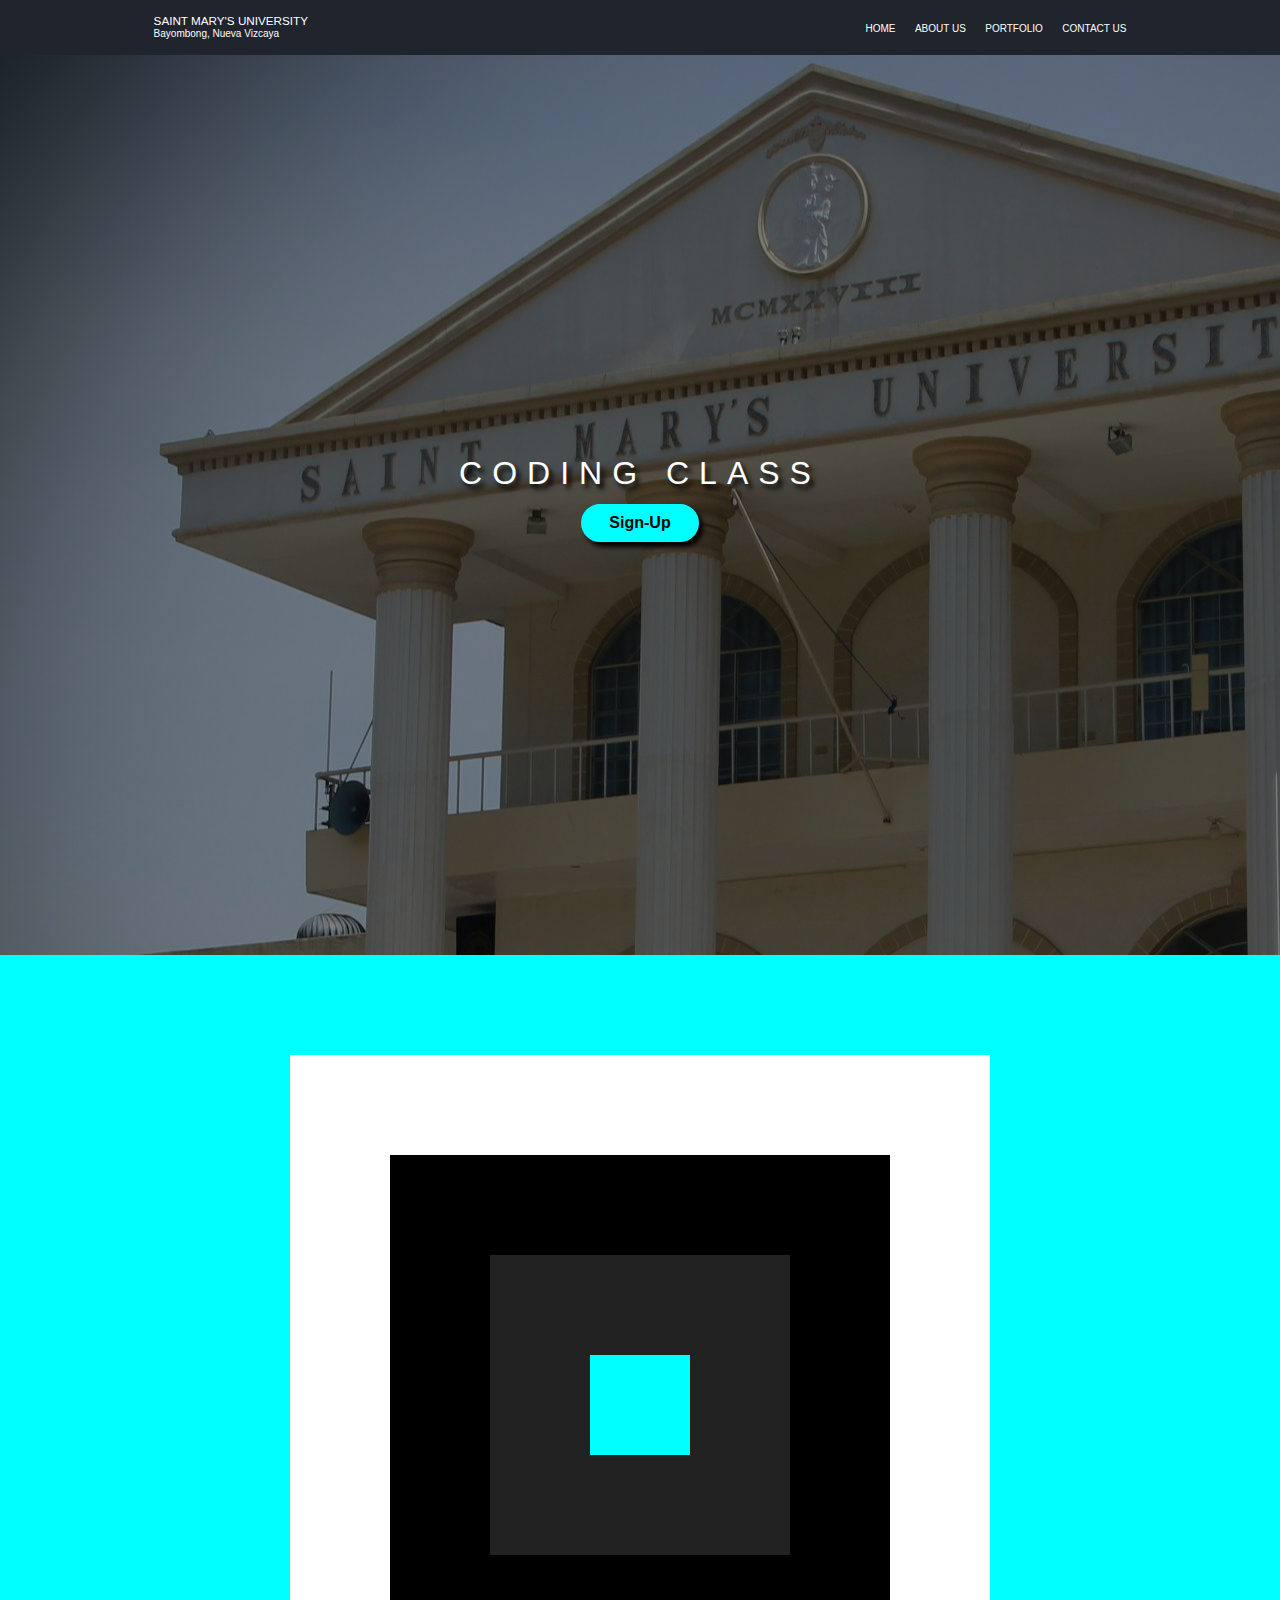
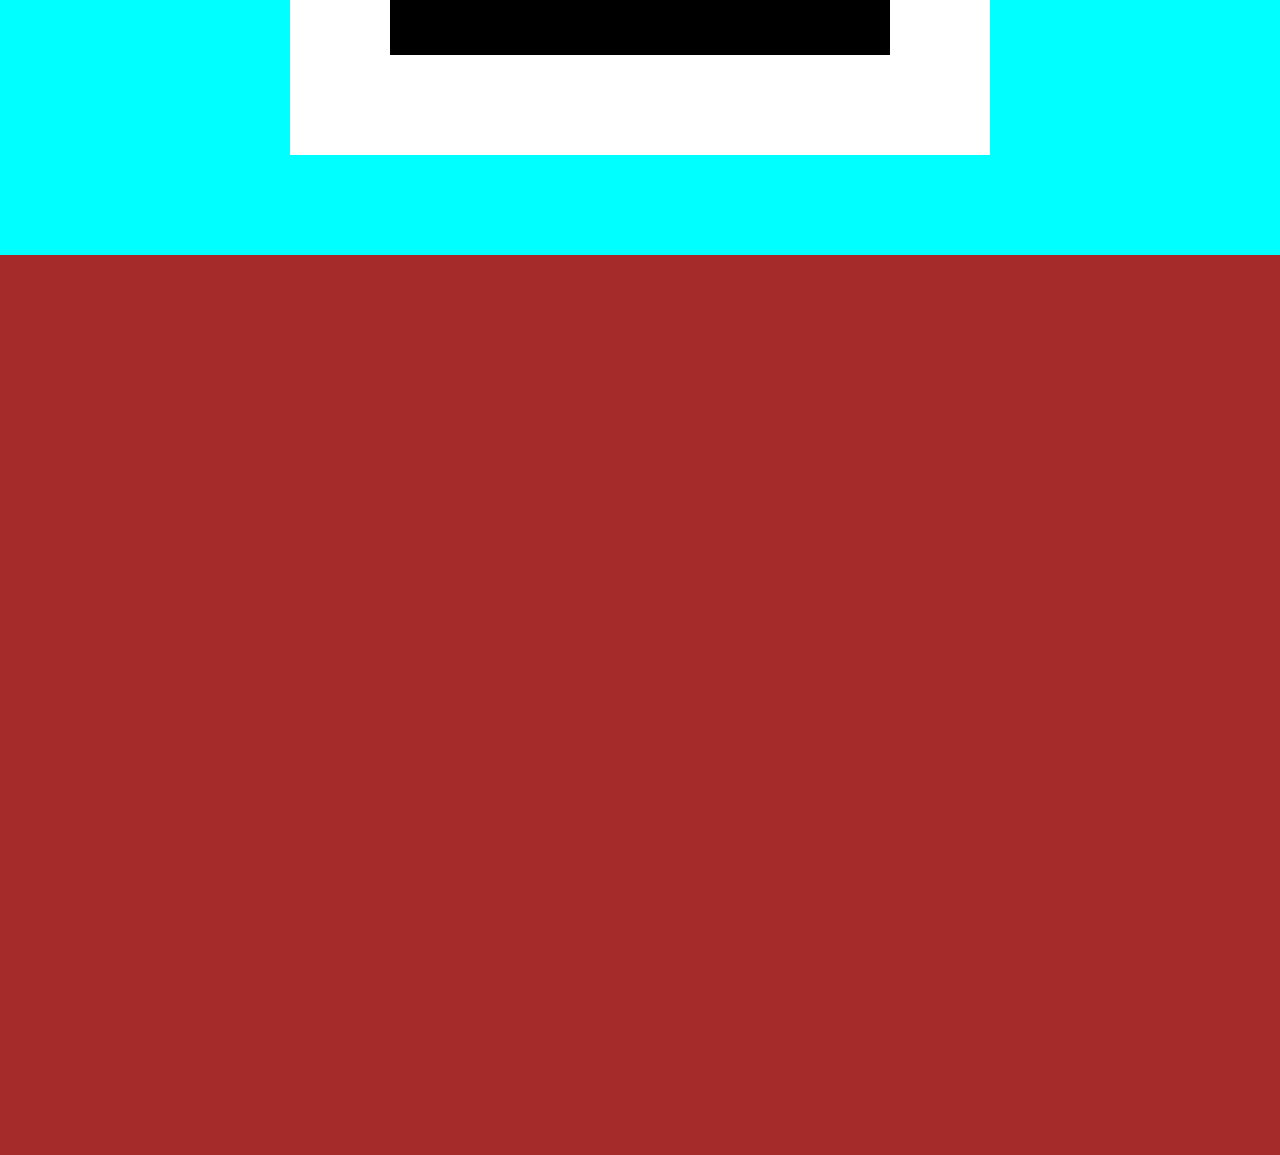
<file: Web Projects/Basic/Level 1/Test2/index.html>
<!DOCTYPE html>
<html lang="en">

<head>
    <meta charset="UTF-8">
    <meta http-equiv="X-UA-Compatible" content="IE=edge">
    <meta name="viewport" content="width=device-width, initial-scale=1.0">
    <title>Test</title>
    <link rel="stylesheet" href="style.css">
</head>



<body>
    <header class="header">
        <a href="#" class="logo"><h3>SAINT MARY'S UNIVERSITY</h3><h4>Bayombong, Nueva Vizcaya</h4></a>
        <nav class="navigation">
            <a href="#home" class="btnHome">HOME</a>
            <a href="#about-us" class="btnAbout">ABOUT US</a>
            <a href="#portfolio" class="btnPortfolio">PORTFOLIO</a>
            <a href="#contact-us" class="btnContact">CONTACT US</a>
        </nav>
    </header>


    <section class="section-1">
        <div class="image-bg"></div>
        <div class="content">
            <h3>CODING CLASS</h3>
        </div>
        <div class="butt">
            <a href="#" class="btnSignUp">Sign-Up</a>
        </div>
    </section>

    <section class="section-2">
        <div class="image-bg2">
            <div class="box-1">
                <div class="box-2">
                    <div class="box-3">
                        <div class="box-4">

                        </div>
                    </div>
                </div>
            </div>
        </div>
    </section>

    <section class="section-3">
        <div class="box-5">
            <div class="box-6">
                <div class="box-7">
                    <div class="box-8">

                    </div>
                </div>
            </div>
        </div>
    </section>
</body>

</html>
</file>
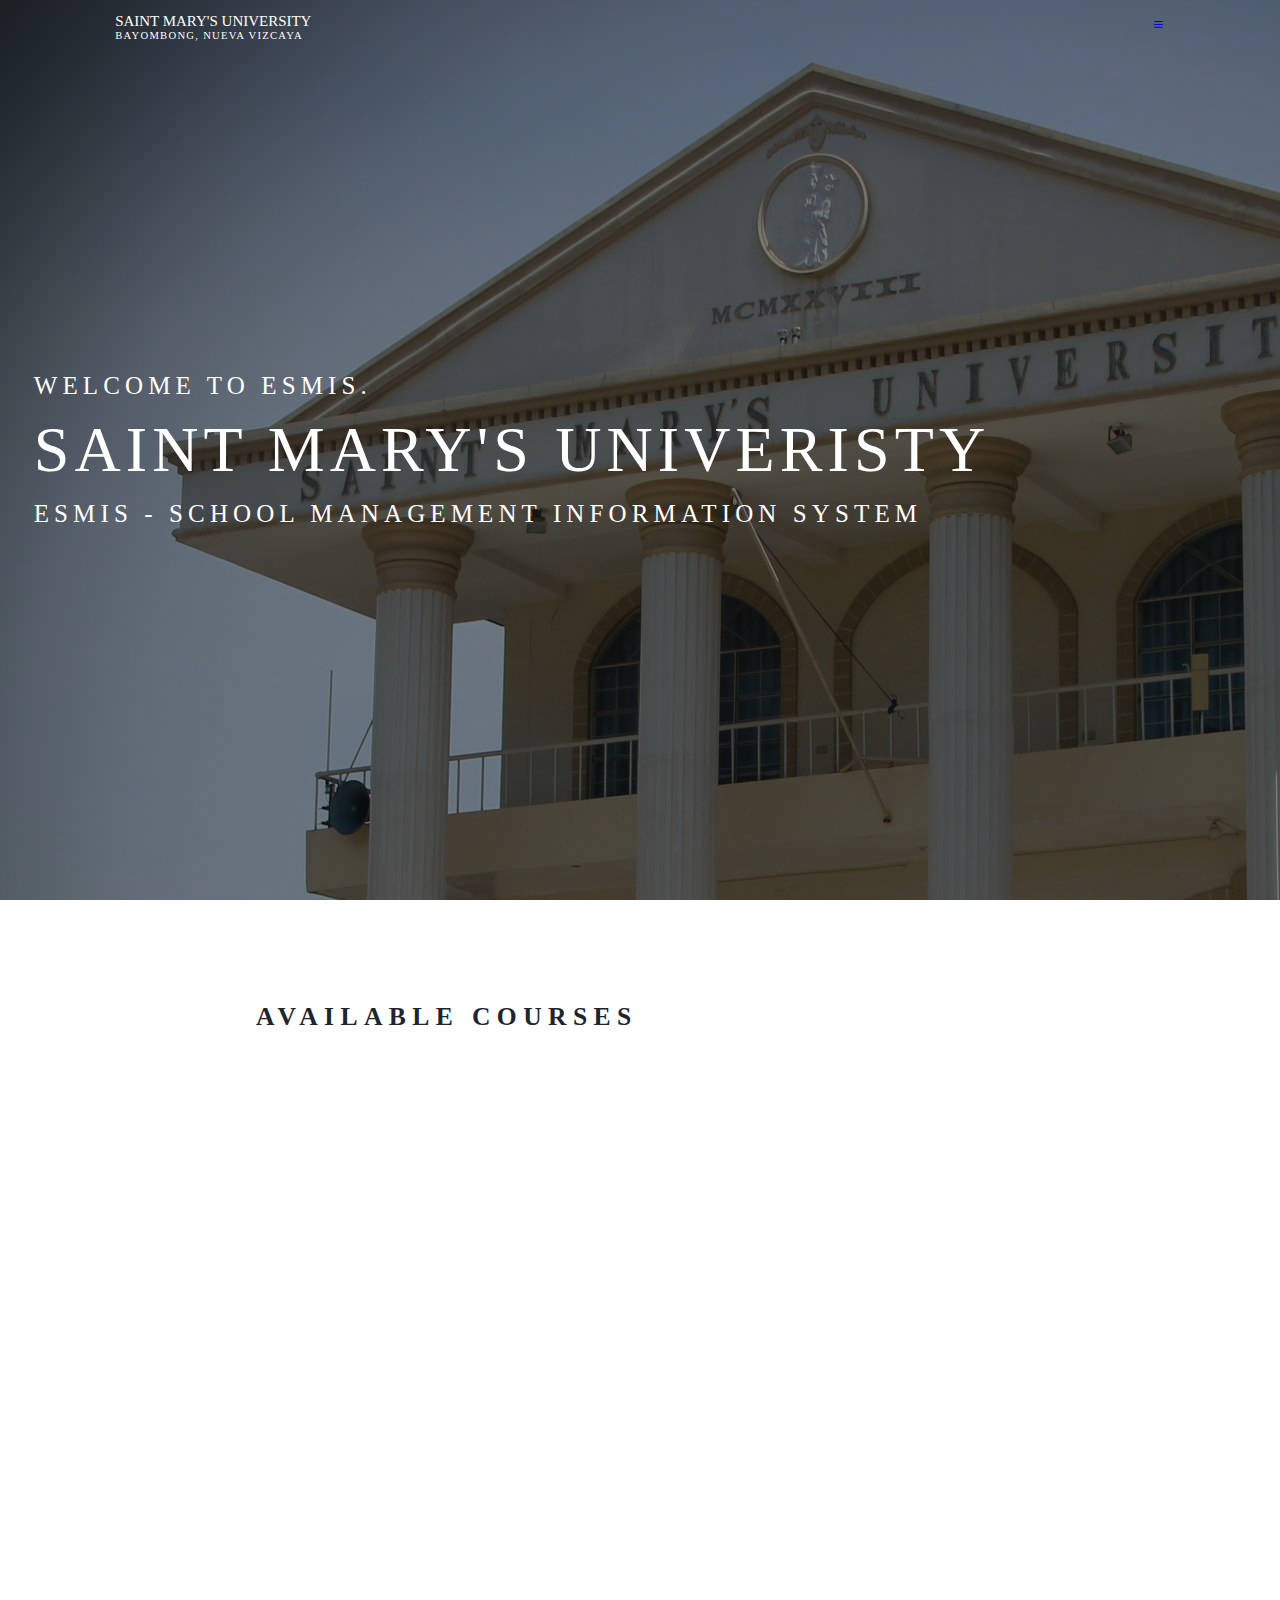
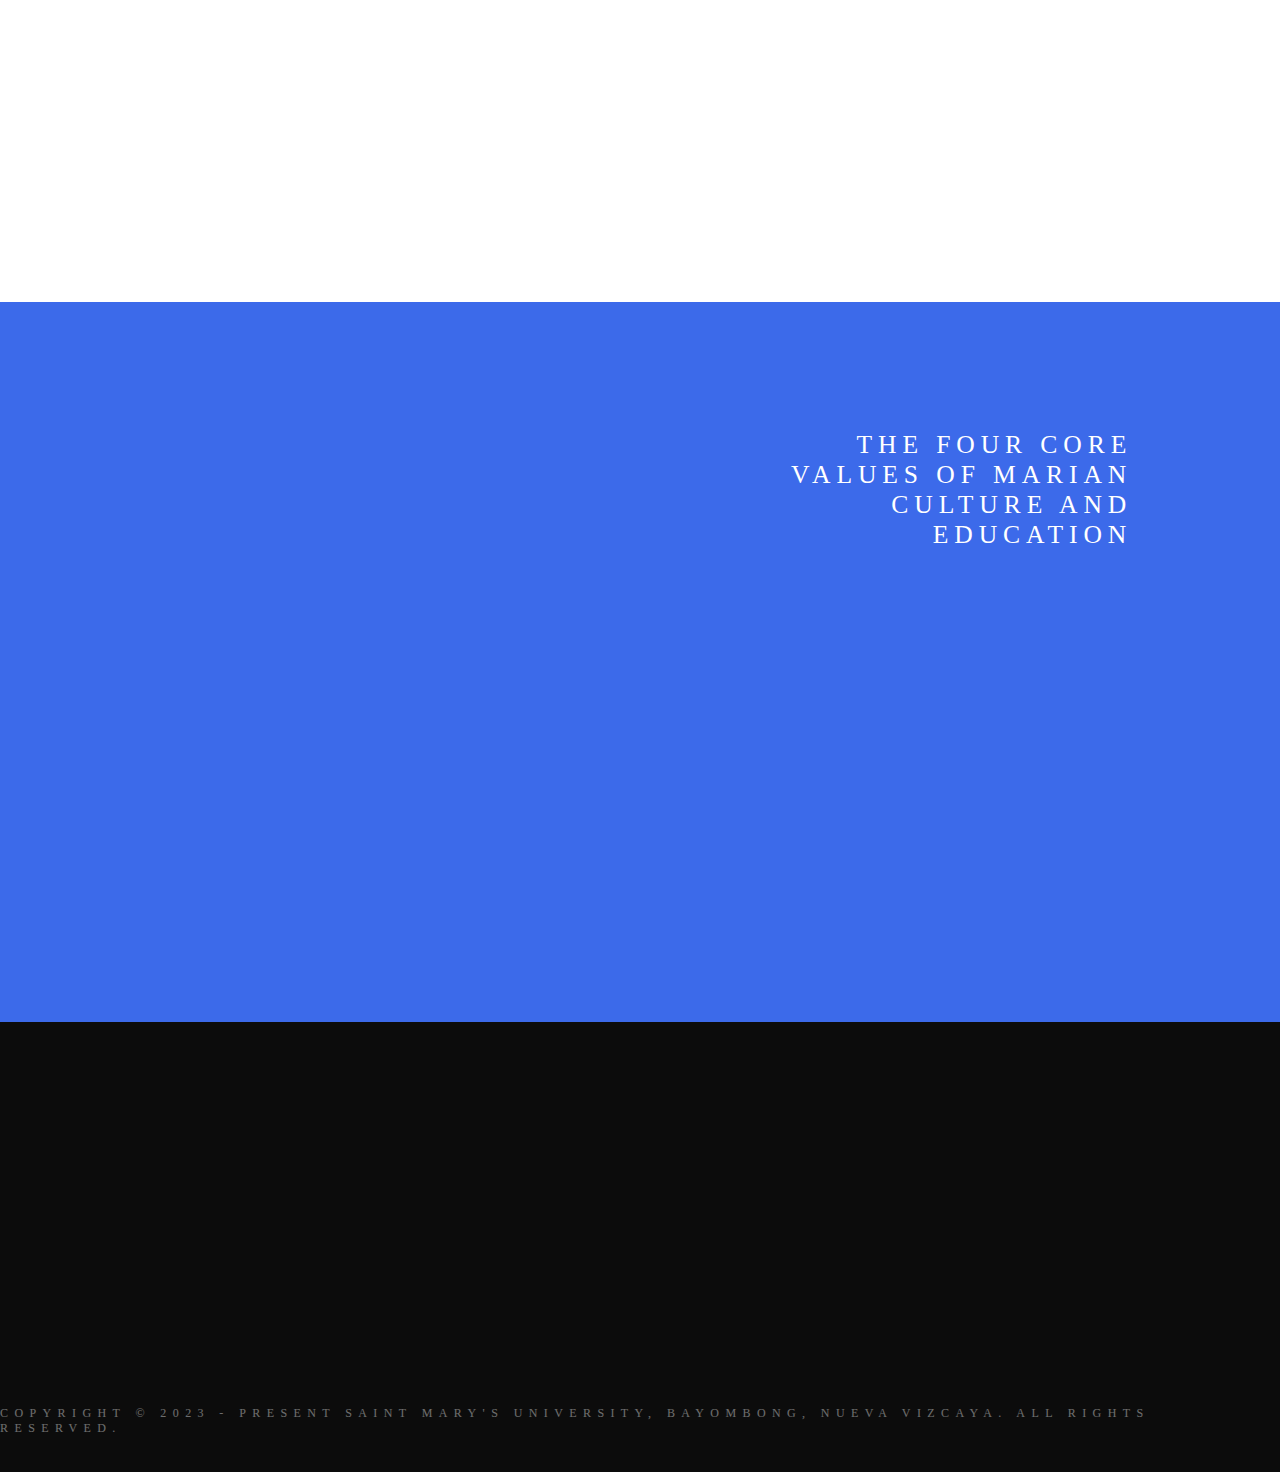
<file: Web Projects/Basic/Level 1/TestWeb/index.html>
<!DOCTYPE html>
<html lang="en">

<head>
    <meta charset="UTF-8">
    <meta http-equiv="X-UA-Compatible" content="IE=edge">
    <meta name="viewport" content="width=device-width, initial-scale=1.0">
    <title>eSMIS</title>
    <link rel="stylesheet" href="style.css">
    <link href="https://unpkg.com/boxicons@2.1.4/css/boxicons.min.css" rel="stylesheet">
</head>

<body>
    <header class="header">
        <a href="#" class="logo">
            <h3>SAINT MARY'S UNIVERSITY</h3>
            <h5>BAYOMBONG, NUEVA VIZCAYA</h5>
            <div class="menu">
                <a href="#" class="btnMenu"><i class='bx bx-menu'></i></a>
            </div>
        </a>
        <!-- <div class="wrapper">
            <ul class="menu">
                <div class="menu-btn"><i class='bx bx-x'></i>
                    <li><a href="#">ABOUT US</a></li>
                    <li><a href="#">COURSES OFFERED</a></li>
                    <li><a href="#">PAYMENT CHANNELS</a></li>
                    <li><a href="#">CAREERS</a></li>
                    <li><a href="#">CONTACT US</a></li>
                    <li><a href="#">FAQs</a></li>
                </div>
            </ul>
        </div> -->
    </header>


    <section class="home" id="home">
        <div class="overlay">
            <div class="home-content">
                <h3>WELCOME TO ESMIS.</h3>
                <h1>SAINT MARY'S UNIVERISTY</h1>
                <h3>ESMIS - SCHOOL MANAGEMENT INFORMATION SYSTEM</h3>
            </div>
        </div>
    </section>

    <section class="course" id="course">
        <div class="offer">
            <h3>AVAILABLE COURSES</h3>
        </div>
    </section>

    <section class="values" id="values">
        <div class="core">
            <h3>THE FOUR CORE VALUES OF MARIAN CULTURE AND EDUCATION</h3>
        </div>
    </section>

    <section class="contact">
        <div class="copyright">
            <h3>COPYRIGHT © 2023 - PRESENT SAINT MARY'S UNIVERSITY, BAYOMBONG, NUEVA VIZCAYA. ALL RIGHTS RESERVED.</h3>
        </div>

    </section>
</body>

</html>
</file>
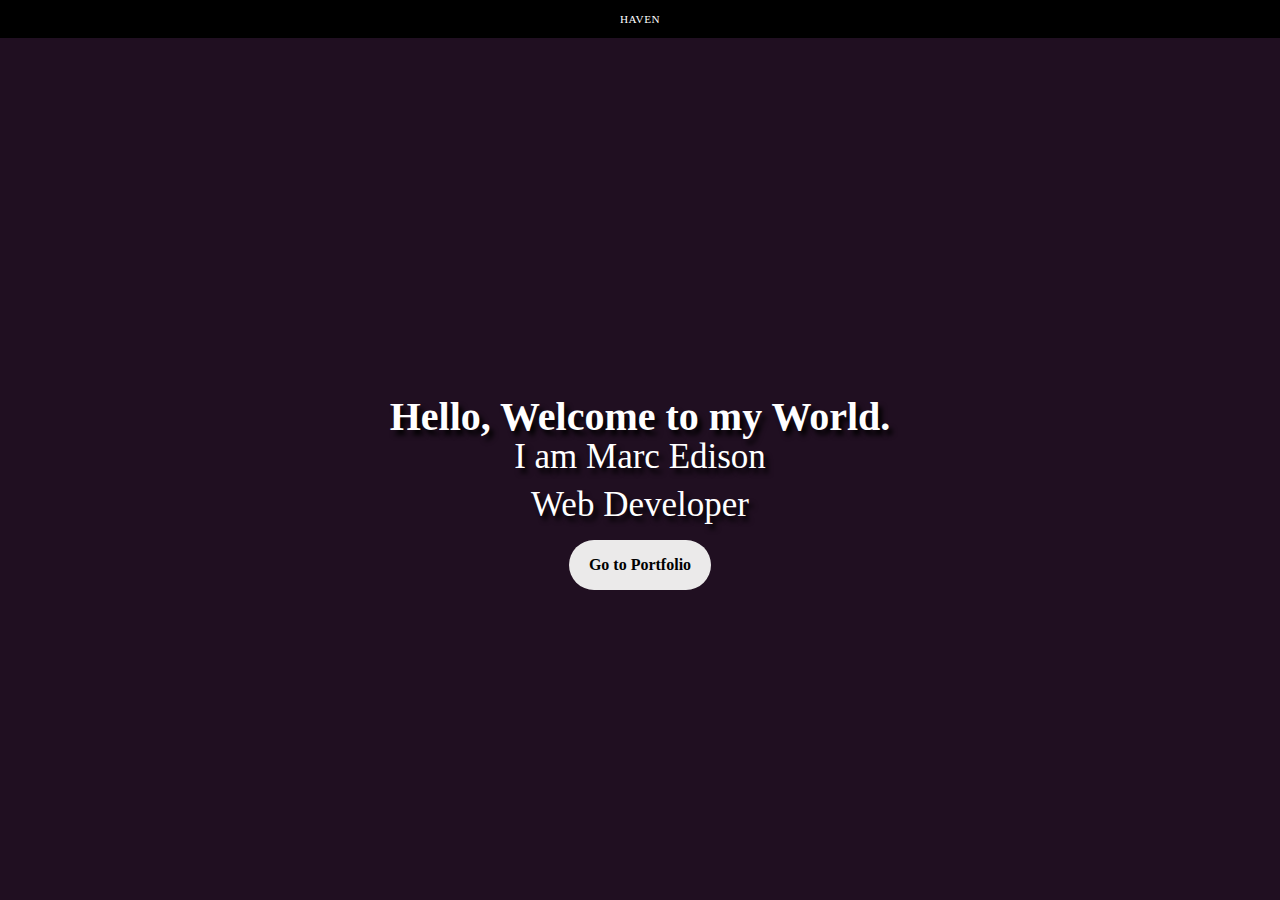
<file: Web Projects/Basic/Level 1/Test3/html/main.html>
<!DOCTYPE html>
<html lang="en">

<head>
    <meta charset="UTF-8">
    <meta name="viewport" content="width=device-width, initial-scale=1.0">
    <title>The Haven</title>
    <link rel="stylesheet" href="..\css\style.css">
</head>

<body>

    <header class="header">
        <h3>HAVEN</h3>
    </header>

    <section class="first">
        <div class="home-content">
            <h2>Hello, Welcome to my World.</h2>
            <h1>I am Marc Edison</h1>
            <h3>Web Developer</h3>
        </div>
        <div class="butt">
            <a href="portfolio.html">Go to Portfolio</a>
        </div>
    </section>

</body>

</html>
</file>
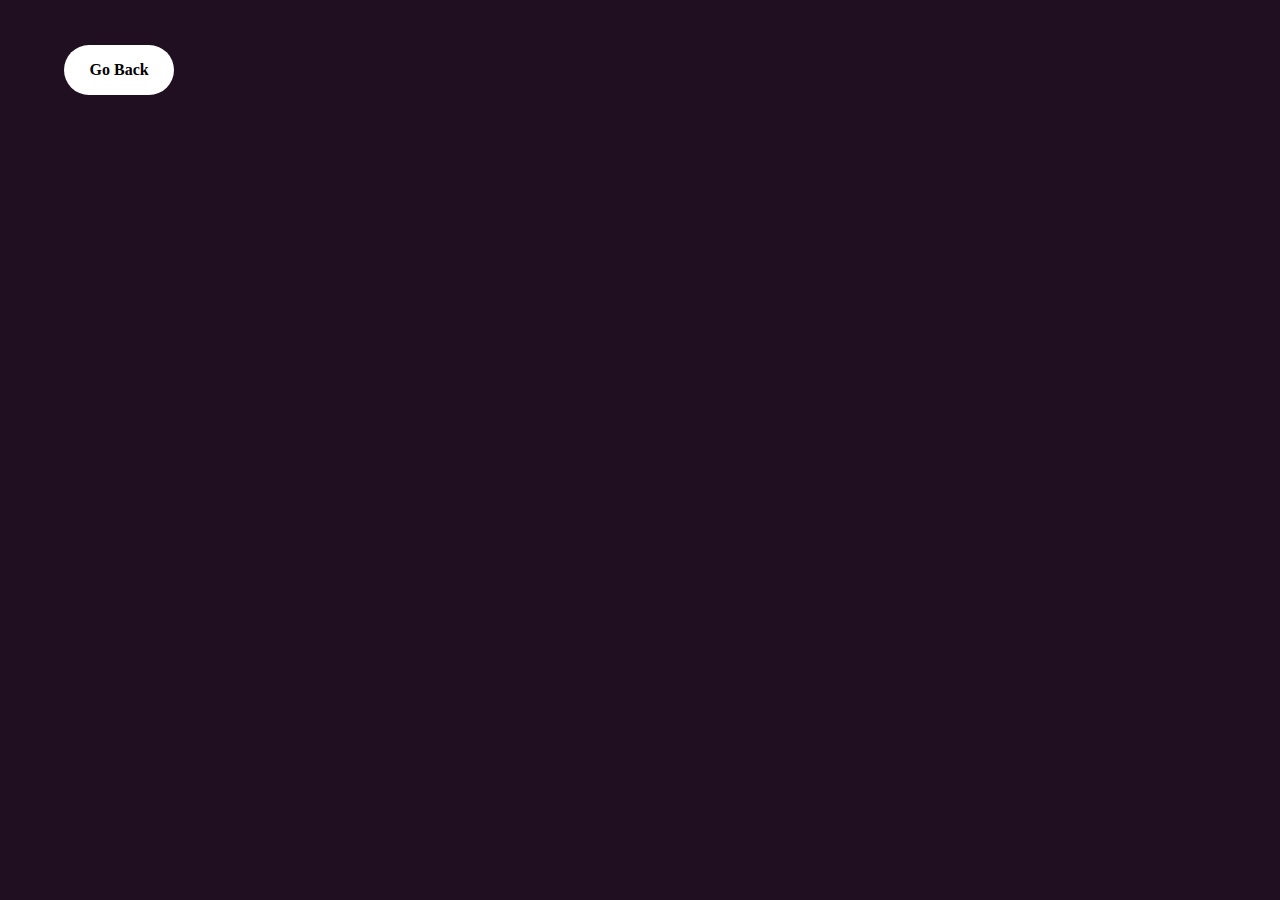
<file: Web Projects/Basic/Level 1/Test3/html/portfolio.html>
<!DOCTYPE html>
<html lang="en">
<head>
    <meta charset="UTF-8">
    <meta name="viewport" content="width=device-width, initial-scale=1.0">
    <title>Portfolio</title>
    <link rel="stylesheet" href="..\css\stylep.css">
</head>
<body>
    
    <section class="home">
        <div class="butt">
            <a href="main.html">Go Back</a>
        </div>
    </section>

</body>
</html>
</file>
<file: Web Projects/Basic/Level 1/Test2/style.css>
* {
    text-decoration: none;
    font-family: sans-serif;
}

.header {
    display: flex;
    justify-content: space-between;
    align-items: center;
    padding: 2px 12%;
    background-color: #1f242d;
}

.header a {
    position: relative;
    font-size: 10px;
    font-weight: lighter;
    color: #ffffff;
}

.header h3 {
    font-weight: lighter;
    color: #ffffff;
    opacity: 100%;
}

.header h4 {
    font-weight: lighter;
    margin-top: -10px;
    color: #ffffff;
}

.navigation a {
    justify-content: center;
    align-items: center;
    margin-left: 15px;

}

body {
    margin: 0;
    padding: 0;
    scroll-behavior: smooth;
}



section {
    min-height: 100vh;
}

.image-bg {
    display: flex;
    justify-content: center;
    align-items: center;
    position: relative;
    background-image: url('smu.jpg');
    background-attachment: fixed;
    background-repeat: no-repeat;
    min-height: 100vh;
}

.image-bg::after {
    content: '';
    position: absolute;
    width: 100%;
    height: 100%;
    top: 0;
    left: 0;
    background-color: rgba(0, 0, 0, .5);

}

.content {
    display: flex;
    justify-content: center;
    align-items: center;
}

.content h3 {
    position: absolute;
    top: 47%;
    font-size: 2rem;
    text-shadow: 4px 5px 5px rgba(0, 0, 0, 4);
    color: #FFFFFF;
    letter-spacing: 10px;
    font-weight: lighter;
}

.butt {
    display: flex;
    justify-content: center;
    align-items: center;

}

.butt a {
    position: absolute;
    display: flex;
    justify-content: center;
    align-items: center;
    top: 56%;
    color: #000000;
    background-color: aqua;
    border: .2rem solid aqua;
    border-radius: 30px;
    width: 7rem;
    height: 2rem;
    font-weight: bold;
    transition: .6s ease;
    box-shadow: 4px 5px 5px rgba(0, 0, 0, 10);
}

.butt a:hover {
    scale: 1.4;
}

.section-2 {
    display: flex;
    justify-content: center;
    align-items: center;
    background-color: cyan;
}

.section-3 {
    display: flex;
    justify-content: center;
    align-items: center;
    background-color: brown;
}

.box-1,
.box-2,
.box-3 {
    display: flex;
    justify-content: center;
    align-items: center;

}

.box-1 {
    background-color: #ffffff;
    padding: 100px;
}

.box-2 {
    position: none;
    background-color: #000000;
    color: #FFFFFF;
    padding: 100px;
}

.box-3 {
    position: none;
    background-color: #212121;
    padding: 100px;
}

.box-4 {
    position: relative;
    top: 0px;
    left: 0px;

    background: cyan;
    color: #000000;
    padding: 50px;
}
</file>
<file: Web Projects/Basic/Level 1/TestWeb/style.css>
@import url('https://fonts.googleapis.com/css2?family=Poppins:wght@300;400;500;600;700;800;900&display=swap');

* {
    margin: 0;
    padding: 0;
    box-sizing: border-box;
    text-decoration: none;
    border: none;
    outline: none;
    scroll-behavior: smooth;
    font-family: 'Times New Roman';
    font-style: normal;
}

:root {
    --bg-color: #1f242d;
    --second-bg-color: #323946;
    --text-color: white;
    --main-color: yellowgreen;
}

html {
    font-size: 80%;
    overflow-x: hidden;
}

body {
    color: var(--text-color);
}

body img {
    color: #1f242d;
    opacity: 60%;
}

.header {
    position: absolute;
    width: 100%;
    padding: 1rem 9%;
    opacity: 100%;
    display: flex;
    justify-content: space-between;
    align-items: center;
    z-index: 100;
    font-weight: 1;
}

.header h3 {
    font-weight: 1;
}

.header h5 {
    font-weight: 1;
    letter-spacing: .1rem;
}

/* .btnMenu {
    display: inline-flex;
    justify-content: center;
    align-items: center;
    width: 2rem;
    height: 2rem;
    border-radius: 0%;
    font-size: 2.5rem;
    color: #FFFFFF;
}

.wrapper {
    position: fixed;
    display: flex;
    justify-content: center;
    align-items: center;
    top: 0;
    left: 0;
    
    height: 100%;
    width: 100%;
    background: #0C0C0C;
}

.wrapper ul {
    position: absolute;
   
}

.wrapper ul li a {
color: var(--text-color);
text-decoration: none;
}
 */


.logo {
    font-size: 1rem;
    color: var(--text-color);
    cursor: default;
}

.home {
    position: relative;
    display: flex;
    justify-content: center;
    align-items: center;
    background-image: url('smu.jpg');
    background-attachment: fixed;
    background-repeat: no-repeat;
    min-height: 100vh;
}

.home::before {
    content: "";
    position: absolute;
    top: 0;
    left: 0;
    width: 100%;
    height: 100%;
    background-color: rgba(0, 0, 0, 0.5);
}

.home-content {
    justify-content: center;
    align-items: center;
    margin: 0 auto;
    margin-right: 20rem;
    position: relative;
    z-index: 1;
}

.home-content h3 {
    justify-content: center;
    align-items: center;
    font-size: 25px;
    font-weight: 100;
    letter-spacing: .4rem;

}

.home-content h1 {
    display: flex;
    justify-content: center;
    align-items: center;
    font-size: 64px;
    font-weight: 100;
    letter-spacing: .4rem;
    margin-bottom: 1rem;
    margin-top: 1rem;

}

.course {
    position: relative;
    background: #FFFFFF;
    color: #1f242d;
    min-height: 100vh;

}

.offer h3 {
    justify-content: center;
    align-items: center;
    font-size: 2rem;
    margin: 8rem 20rem 0rem;
    letter-spacing: .5rem;
}

.values {
    position: relative;
    background: #3C6AEA;
    color: #ffffff;
    min-height: 80vh;
}

.core {
    width: 145%;
    opacity: 100%;
    direction: rtl;
    text-align: right;
}
.core h3 {
    padding: 10rem 39%;
    opacity: 100%;
    font-size: 2rem;
    font-weight: 1;
    letter-spacing: 0.23em;
    color: #FFFFFF;
}

.contact {
    position: relative;
    background: #0C0C0C;
    color: #FFFFFF;
    min-height: 50vh;
}

.copyright{
    display: flex;
    justify-content: center;
    align-items: center;
   
    letter-spacing: .5rem;
}

.copyright h3 {
    margin-top: 30rem;
    font-size: 12px;
    font-family: Calibri;
    opacity: 40%;
    font-weight: 1;
    letter-spacing: .5rem;
}
</file>
